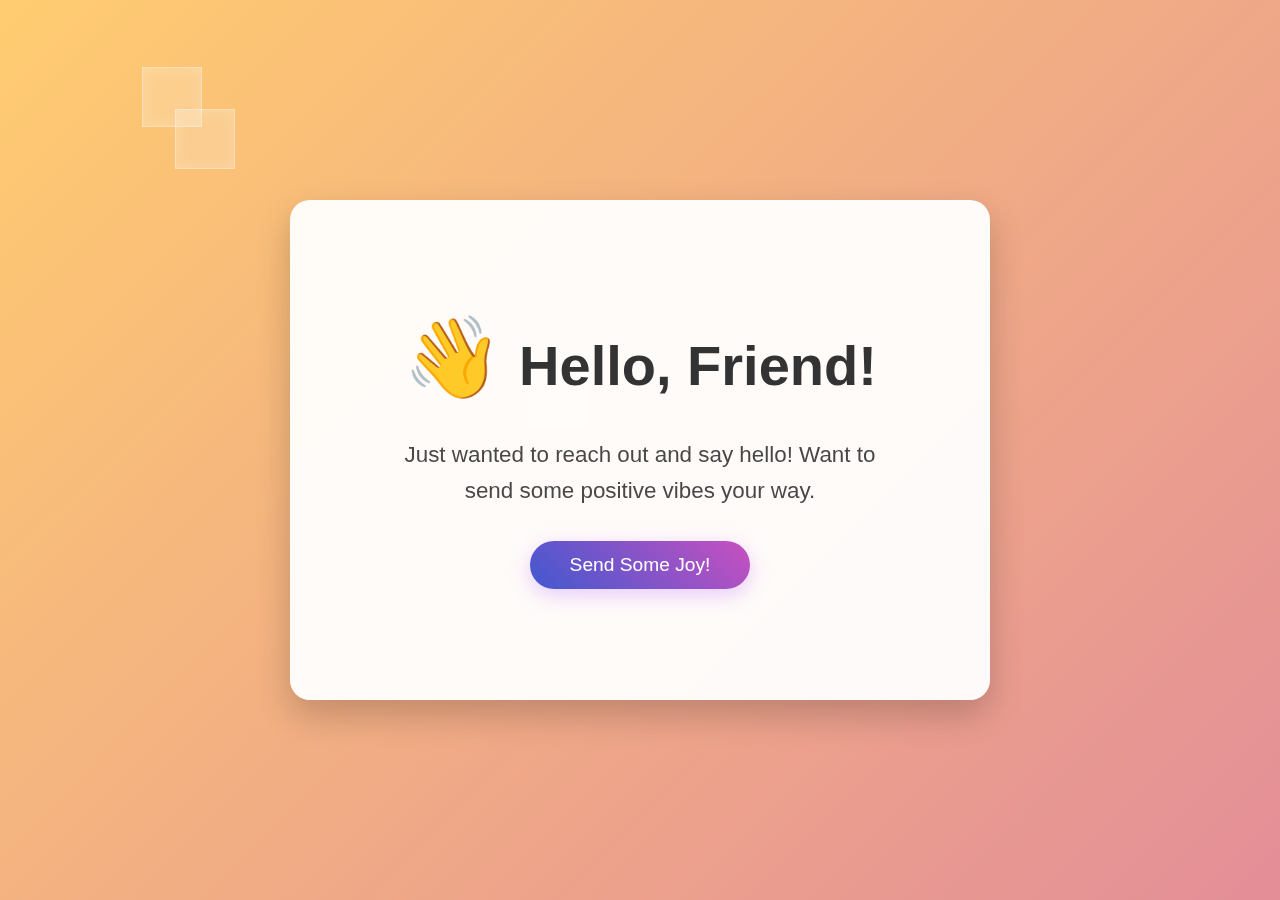
<file: hello.html>
<!DOCTYPE html>
<html lang="en">
<head>
    <meta charset="UTF-8" />
    <meta name="viewport" content="width=device-width, initial-scale=1.0"/>
    <title>Hello, Friend!</title>
    <style>
        * {
            margin: 0;
            padding: 0;
            box-sizing: border-box;
            font-family: 'Poppins', sans-serif;
        }

        :root {
            --primary-color: #4158D0;
            --secondary-color: #C850C0;
            --tertiary-color: #FFCC70;
            --text-color: #333;
            --light-color: #fff;
            --shadow-color: rgba(0, 0, 0, 0.2);
        }

        body {
            background: linear-gradient(-45deg, var(--primary-color), var(--secondary-color), var(--tertiary-color));
            background-size: 400% 400%;
            min-height: 100vh;
            display: flex;
            align-items: center;
            justify-content: center;
            perspective: 1000px;
            overflow: hidden;
            animation: gradientBG 15s ease infinite;
        }

        .container {
            position: relative;
            width: 90%;
            max-width: 700px;
            height: 500px;
            display: flex;
            align-items: center;
            justify-content: center;
            transform-style: preserve-3d;
            z-index: 10;
        }

        .card {
            width: 100%;
            height: 100%;
            background: rgba(255, 255, 255, 0.95);
            border-radius: 20px;
            box-shadow: 0 15px 35px var(--shadow-color);
            overflow: hidden;
            display: flex;
            flex-direction: column;
            align-items: center;
            justify-content: center;
            padding: 2rem;
            transform-style: preserve-3d;
            transition: transform 0.5s ease;
        }

        .card-content {
            text-align: center;
            transform: translateZ(50px);
        }

        .greeting {
            font-size: 3.5rem;
            font-weight: 700;
            color: var(--text-color);
            margin-bottom: 1.5rem;
            position: relative;
        }

        .greeting::before {
            content: attr(data-text);
            position: absolute;
            top: 0;
            left: 0;
            width: 100%;
            height: 100%;
            background: linear-gradient(45deg, var(--primary-color), var(--secondary-color));
            background-clip: text;
            -webkit-background-clip: text;
            color: transparent;
            animation: gradientText 5s ease infinite;
        }

        .wave {
            display: inline-block;
            font-size: 5rem;
            margin-right: 1rem;
            animation: wave 1.5s infinite;
            transform-origin: 70% 70%;
        }

        .message {
            font-size: 1.4rem;
            line-height: 1.6;
            color: var(--text-color);
            margin: 2rem auto;
            opacity: 0.9;
            transform: translateZ(75px);
            max-width: 80%;
        }

        .cta-container {
            margin-top: 2rem;
            transform: translateZ(100px);
        }

        .button {
            padding: 0.8rem 2.5rem;
            font-size: 1.2rem;
            background: linear-gradient(45deg, var(--primary-color), var(--secondary-color));
            color: var(--light-color);
            border: none;
            border-radius: 50px;
            cursor: pointer;
            position: relative;
            overflow: hidden;
            z-index: 1;
            box-shadow: 0 6px 20px rgba(192, 132, 252, 0.4);
            transition: all 0.3s cubic-bezier(0.2, 0.8, 0.2, 1);
        }

        .button:hover {
            transform: translateY(-3px) scale(1.05);
            box-shadow: 0 10px 30px rgba(192, 132, 252, 0.6);
        }

        .button:active {
            transform: translateY(-1px) scale(1.02);
        }

        .button::before {
            content: '';
            position: absolute;
            top: 0;
            left: -100%;
            width: 100%;
            height: 100%;
            background: linear-gradient(90deg, transparent, rgba(255, 255, 255, 0.2), transparent);
            transition: left 0.7s;
        }

        .button:hover::before {
            left: 100%;
        }

        .scene,
        .cube-container,
        .heart-container {
            position: absolute;
            top: 0;
            left: 0;
            width: 100%;
            height: 100%;
            pointer-events: none;
        }

        .cube-container {
            z-index: -1;
        }

        .cube {
            width: 60px;
            height: 60px;
            position: absolute;
            transform-style: preserve-3d;
            animation: cubeSpin 20s linear infinite;
        }

        .cube-face {
            position: absolute;
            width: 100%;
            height: 100%;
            background: rgba(255, 255, 255, 0.1);
            border: 1px solid rgba(255, 255, 255, 0.2);
            box-shadow: inset 0 0 15px rgba(255, 255, 255, 0.1);
            display: flex;
            align-items: center;
            justify-content: center;
        }

        .face-front { transform: translateZ(30px); }
        .face-back { transform: rotateY(180deg) translateZ(30px); }
        .face-right { transform: rotateY(90deg) translateZ(30px); }
        .face-left { transform: rotateY(-90deg) translateZ(30px); }
        .face-top { transform: rotateX(90deg) translateZ(30px); }
        .face-bottom { transform: rotateX(-90deg) translateZ(30px); }

        .heart {
            position: absolute;
            color: rgba(255, 105, 180, 0.8);
            font-size: 1.5rem;
            animation: floatHeart 4s linear forwards;
        }

        .notification {
            position: fixed;
            top: 20px;
            left: 50%;
            transform: translateX(-50%);
            background: rgba(255, 255, 255, 0.9);
            color: var(--text-color);
            padding: 0.8rem 1.5rem;
            border-radius: 50px;
            box-shadow: 0 5px 15px var(--shadow-color);
            font-size: 1.1rem;
            font-weight: 500;
            opacity: 0;
            z-index: 999;
            transition: opacity 0.3s, transform 0.3s;
        }

        .notification.show {
            opacity: 1;
            transform: translateX(-50%) translateY(10px);
        }

        @keyframes gradientBG {
            0%, 100% { background-position: 0% 50%; }
            50% { background-position: 100% 50%; }
        }

        @keyframes gradientText {
            0%, 100% { background-position: 0% 50%; }
            50% { background-position: 100% 50%; }
        }

        @keyframes wave {
            0%, 60%, 100% { transform: rotate(0deg); }
            10% { transform: rotate(14deg); }
            20% { transform: rotate(-8deg); }
            30% { transform: rotate(14deg); }
            40% { transform: rotate(-4deg); }
            50% { transform: rotate(10deg); }
        }

        @keyframes cubeSpin {
            0% { transform: rotateX(0) rotateY(0) rotateZ(0); }
            100% { transform: rotateX(360deg) rotateY(360deg) rotateZ(360deg); }
        }

        @keyframes floatHeart {
            0% { transform: translateY(0) translateX(0) scale(1) rotate(0deg); opacity: 0; }
            10% { opacity: 1; }
            90% { opacity: 0.8; }
            100% {
                transform: translateY(-600px) translateX(var(--tx)) scale(0) rotate(var(--tr));
                opacity: 0;
            }
        }

        @media (max-width: 768px) {
            .container { height: auto; }
            .card { padding: 1.5rem; }
            .greeting { font-size: 2.5rem; }
            .wave { font-size: 3.5rem; }
            .message { font-size: 1.1rem; max-width: 95%; }
            .button { padding: 0.7rem 2rem; font-size: 1rem; }
        }
    </style>
</head>
<body>
    <div class="notification" id="notification">Friendship vibes sent! ✨</div>
    <div class="container">
        <div class="card">
            <div class="card-content">
                <h1 class="greeting" data-text=""><span class="wave">👋</span>Hello, Friend!</h1>
                <p class="message">Just wanted to reach out and say hello! Want to send some positive vibes your way.</p>
                <div class="cta-container">
                    <button class="button" id="helloBtn">Send Some Joy!</button>
                </div>
            </div>
        </div>
    </div>
    <div class="scene"></div>
    <div class="cube-container" id="cubeContainer"></div>
    <div class="heart-container" id="heartContainer"></div>

    <script>
        const heartContainer = document.getElementById('heartContainer');
        const notification = document.getElementById('notification');
        const button = document.getElementById('helloBtn');
        const cubeContainer = document.getElementById('cubeContainer');

        function createHeart() {
            const heart = document.createElement('div');
            heart.className = 'heart';
            heart.innerHTML = '❤️';
            const x = Math.random() * window.innerWidth;
            const tx = (Math.random() - 0.5) * 200;
            const tr = (Math.random() * 360) + 'deg';
            heart.style.left = `${x}px`;
            heart.style.setProperty('--tx', tx + 'px');
            heart.style.setProperty('--tr', tr);
            heartContainer.appendChild(heart);

            setTimeout(() => {
                heart.remove();
            }, 4000);
        }

        function showNotification() {
            notification.classList.add('show');
            setTimeout(() => {
                notification.classList.remove('show');
            }, 3000);
        }

        function createCube() {
            const cube = document.createElement('div');
            cube.className = 'cube';
            cube.style.top = Math.random() * 100 + '%';
            cube.style.left = Math.random() * 100 + '%';

            ['front', 'back', 'right', 'left', 'top', 'bottom'].forEach(face => {
                const faceDiv = document.createElement('div');
                faceDiv.className = `cube-face face-${face}`;
                cube.appendChild(faceDiv);
            });

            cubeContainer.appendChild(cube);
        }

        for (let i = 0; i < 3; i++) {
            createCube();
        }

        button.addEventListener('click', () => {
            showNotification();
            for (let i = 0; i < 15; i++) {
                setTimeout(createHeart, i * 100);
            }
        });
    </script>
</body>
</html>
</file>
